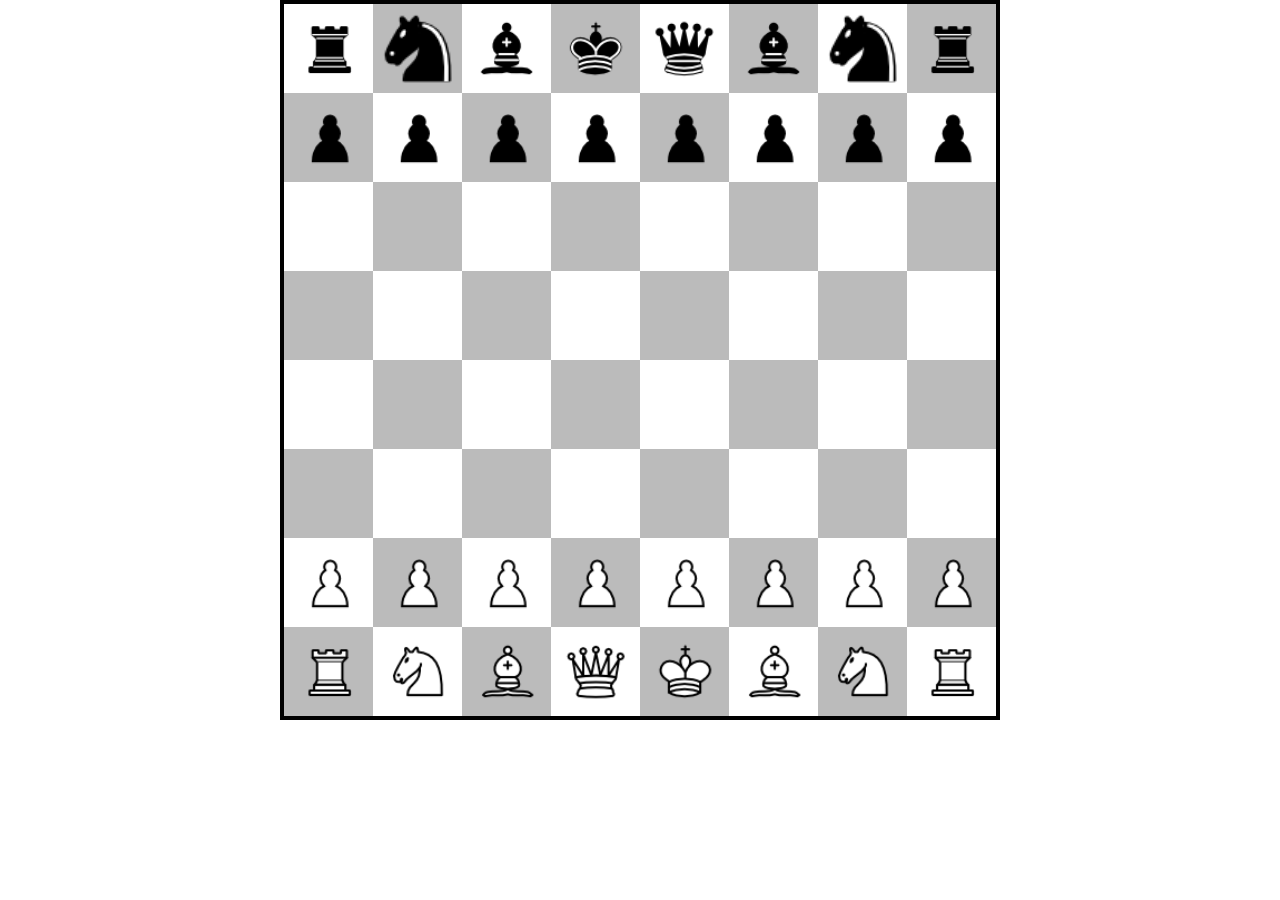
<file: web/ui/index.html>
<!DOCTYPE html>
<html lang="en">

<head>
        <meta name="viewport" content="width=device-width, initial-scale=1.0">
        <title>Memory Game</title>
    <link rel="stylesheet" href="css/main.css" />
  <link rel="stylesheet" href="https://maxcdn.bootstrapcdn.com/bootstrap/3.3.7/css/bootstrap.min.css">
  <script src="https://ajax.googleapis.com/ajax/libs/jquery/3.3.1/jquery.min.js"></script>
  <script src="https://maxcdn.bootstrapcdn.com/bootstrap/3.3.7/js/bootstrap.min.js"></script></head>

<body>
    <div id="chess-board" class="grid-container-structure">
    </div>
    <script src="js/main.js"></script>
</body>

</html>
</file>
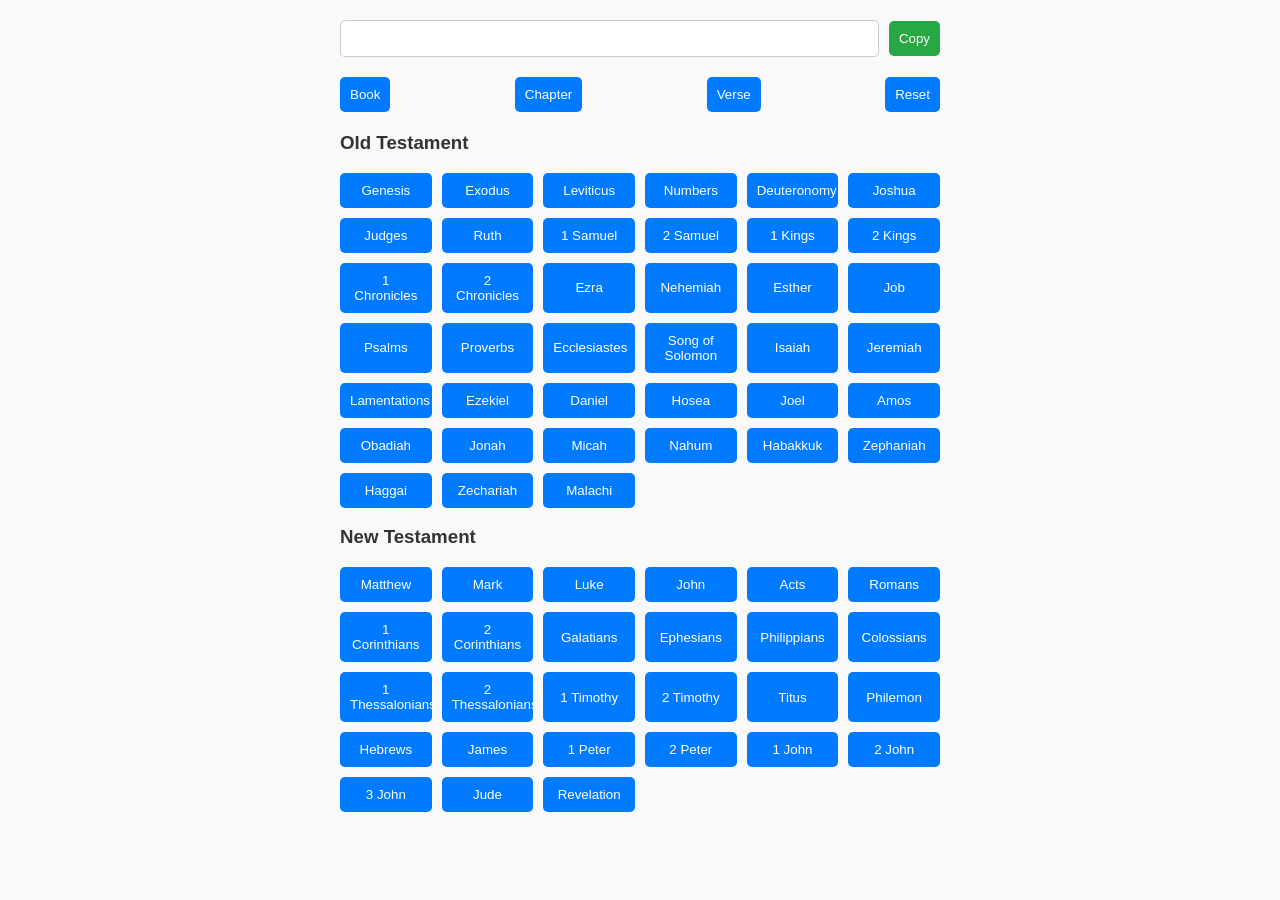
<file: bible_grid.html>
<!DOCTYPE html>
<html lang="en">
<head>
    <meta charset="UTF-8">
    <meta name="viewport" content="width=device-width, initial-scale=1.0">
    <title>Bible Book Selector</title>
    <style>
        body {
            font-family: Arial, sans-serif;
            margin: 0;
            padding: 0;
            box-sizing: border-box;
            background-color: #f9f9f9;
            color: #333;
        }
        .container {
            padding: 20px;
            max-width: 600px;
            margin: 0 auto;
        }
        .grid {
            display: grid;
            grid-template-columns: repeat(auto-fit, minmax(80px, 1fr));
            gap: 10px;
        }
        button {
            padding: 10px;
            border: none;
            border-radius: 5px;
            background-color: #007bff;
            color: white;
            cursor: pointer;
            text-align: center;
        }
        button:hover {
            background-color: #0056b3;
        }
        h2 {
            text-align: center;
            margin-bottom: 10px;
        }
        .selection {
            display: flex;
            justify-content: space-between;
            align-items: center;
            margin-bottom: 20px;
        }
        .selection input {
            flex-grow: 1;
            padding: 10px;
            border: 1px solid #ccc;
            border-radius: 5px;
            margin-right: 10px;
        }
        .selection button {
            background-color: #28a745;
        }
        .selection button:hover {
            background-color: #218838;
        }
        #controls {
            display: flex;
            justify-content: space-between;
            margin-bottom: 20px;
        }
    </style>
</head>
<body>
    <div class="container">
        <div class="selection">
            <input type="text" id="selected-text" readonly>
            <button onclick="copyToClipboard()">Copy</button>
        </div>

        <div id="controls">
            <button onclick="showBooks()">Book</button>
            <button onclick="showChapters()">Chapter</button>
            <button onclick="showVerses()">Verse</button>
            <button onclick="resetSelection()">Reset</button>
        </div>

        <div id="categories">
            <h3>Old Testament</h3>
            <div class="grid" id="old-testament">
                <!-- Old Testament buttons will be dynamically generated -->
            </div>

            <h3>New Testament</h3>
            <div class="grid" id="new-testament">
                <!-- New Testament buttons will be dynamically generated -->
            </div>
        </div>

        <div id="chapters" style="display: none;">
            <h3>Select Chapter</h3>
            <div class="grid" id="chapter-grid">
                <!-- Chapter buttons will be dynamically generated -->
            </div>
        </div>

        <div id="verses" style="display: none;">
            <h3>Select Verse</h3>
            <div class="grid" id="verse-grid">
                <!-- Verse buttons will be dynamically generated -->
            </div>
        </div>
    </div>

    <script>
        document.addEventListener("DOMContentLoaded", function () {
            const books = {
                "Old Testament": ["Genesis", "Exodus", "Leviticus", "Numbers", "Deuteronomy", "Joshua", "Judges", "Ruth", "1 Samuel", "2 Samuel", "1 Kings", "2 Kings", "1 Chronicles", "2 Chronicles", "Ezra", "Nehemiah", "Esther", "Job", "Psalms", "Proverbs", "Ecclesiastes", "Song of Solomon", "Isaiah", "Jeremiah", "Lamentations", "Ezekiel", "Daniel", "Hosea", "Joel", "Amos", "Obadiah", "Jonah", "Micah", "Nahum", "Habakkuk", "Zephaniah", "Haggai", "Zechariah", "Malachi"],
                "New Testament": ["Matthew", "Mark", "Luke", "John", "Acts", "Romans", "1 Corinthians", "2 Corinthians", "Galatians", "Ephesians", "Philippians", "Colossians", "1 Thessalonians", "2 Thessalonians", "1 Timothy", "2 Timothy", "Titus", "Philemon", "Hebrews", "James", "1 Peter", "2 Peter", "1 John", "2 John", "3 John", "Jude", "Revelation"]
            };

            const oldTestamentDiv = document.getElementById("old-testament");
            const newTestamentDiv = document.getElementById("new-testament");
            const chapterDiv = document.getElementById("chapters");
            const chapterGrid = document.getElementById("chapter-grid");
            const verseDiv = document.getElementById("verses");
            const verseGrid = document.getElementById("verse-grid");
            const selectedText = document.getElementById("selected-text");

            let selectedBook = "";
            let selectedChapter = "";
            let selectedVerse = "";

            // Generate buttons for books
            function generateBookButtons() {
                books["Old Testament"].forEach(book => {
                    const button = document.createElement("button");
                    button.textContent = book;
                    button.onclick = () => selectBook(book);
                    oldTestamentDiv.appendChild(button);
                });

                books["New Testament"].forEach(book => {
                    const button = document.createElement("button");
                    button.textContent = book;
                    button.onclick = () => selectBook(book);
                    newTestamentDiv.appendChild(button);
                });
            }

            // Select book and show chapters
            function selectBook(book) {
                selectedBook = book;
                selectedText.value = selectedBook;
                chapterDiv.style.display = "block";
                verseDiv.style.display = "none";
                document.getElementById("categories").style.display = "none";
                chapterGrid.innerHTML = "";

                for (let i = 1; i <= 50; i++) { // Assume max 50 chapters for simplicity
                    const button = document.createElement("button");
                    button.textContent = i;
                    button.onclick = () => selectChapter(i);
                    chapterGrid.appendChild(button);
                }
            }

            // Select chapter and show verses
            function selectChapter(chapter) {
                selectedChapter = chapter;
                selectedText.value = `${selectedBook} ${selectedChapter}`;
                verseDiv.style.display = "block";
                chapterDiv.style.display = "none";
                verseGrid.innerHTML = "";

                for (let i = 1; i <= 40; i++) { // Assume max 40 verses for simplicity
                    const button = document.createElement("button");
                    button.textContent = i;
                    button.onclick = () => selectVerse(i);
                    verseGrid.appendChild(button);
                }
            }

            // Select verse and show full selection
            function selectVerse(verse) {
                selectedVerse = verse;
                selectedText.value = `${selectedBook} ${selectedChapter}:${selectedVerse}`;
            }

            // Copy selection to clipboard
            function copyToClipboard() {
                selectedText.select();
                document.execCommand("copy");
            }

            // Reset the selection
            function resetSelection() {
                selectedBook = "";
                selectedChapter = "";
                selectedVerse = "";
                selectedText.value = "";
                document.getElementById("categories").style.display = "block";
                chapterDiv.style.display = "none";
                verseDiv.style.display = "none";
            }

            // Show books grid
            function showBooks() {
                document.getElementById("categories").style.display = "block";
                chapterDiv.style.display = "none";
                verseDiv.style.display = "none";
            }

            // Show chapters grid
            function showChapters() {
                if (selectedBook) {
                    chapterDiv.style.display = "block";
                    document.getElementById("categories").style.display = "none";
                    verseDiv.style.display = "none";
                }
            }

            // Show verses grid
            function showVerses() {
                if (selectedChapter) {
                    verseDiv.style.display = "block";
                    chapterDiv.style.display = "none";
                }
            }

            generateBookButtons();
        });
    </script>
</body>
</html>
</file>
<file: web/ui/css/main.css>
.tile {
    border: 0px solid #000;
    background-size: 75%;
    background-repeat: no-repeat;
}

.xyz {
    border: 5px solid #000;
    background-size: 75%;
    background-repeat: no-repeat;
    height: 200px;
    width: 200px;
}


.tile-black {
    background: #bbb;
    background-size: 75%;
    background-repeat: no-repeat;
}

.grid-container-structure {
    display: grid;
    border: 4px solid #000;
    grid-template-columns: auto auto auto auto auto auto auto auto;
    grid-gap: 0px;
    padding: 0px;
    height: 80vmin;
    margin: 0 auto;
    width: 80vmin;
}

.BP {
    background-image: url("../assets/img/pawn_black.png");
    background-position: center;
}

.WP {
    background-image: url("../assets/img/pawn_white.png");
    background-position: center;
}

.BB {
    background-image: url("../assets/img/bishop_black.png");
    background-position: center;
}

.WB {
    background-image: url("../assets/img/bishop_white.png");
    background-position: center;
}

.BK {
    background-image: url("../assets/img/king_black.png");
    background-position: center;
}

.WK {
    background-image: url("../assets/img/king_white.png");
    background-position: center;
}

.BKn {
    background-image: url("../assets/img/knight_black.png");
    background-position: center;
    background-size: cover;
}

.WKn {
    background-image: url("../assets/img/kinght_white.png");
    background-position: center;
}

.BR {
    background-image: url("../assets/img/rook_black.png");
    background-position: center;
}

.WR {
    background-image: url("../assets/img/rook_white.png");
    background-position: center;
}

.BQ {
    background-image: url("../assets/img/queen_black.png");
    background-position: center;
}


.WQ {
    background-image: url("../assets/img/queen_white.png");
    background-position: center;
}
</file>
